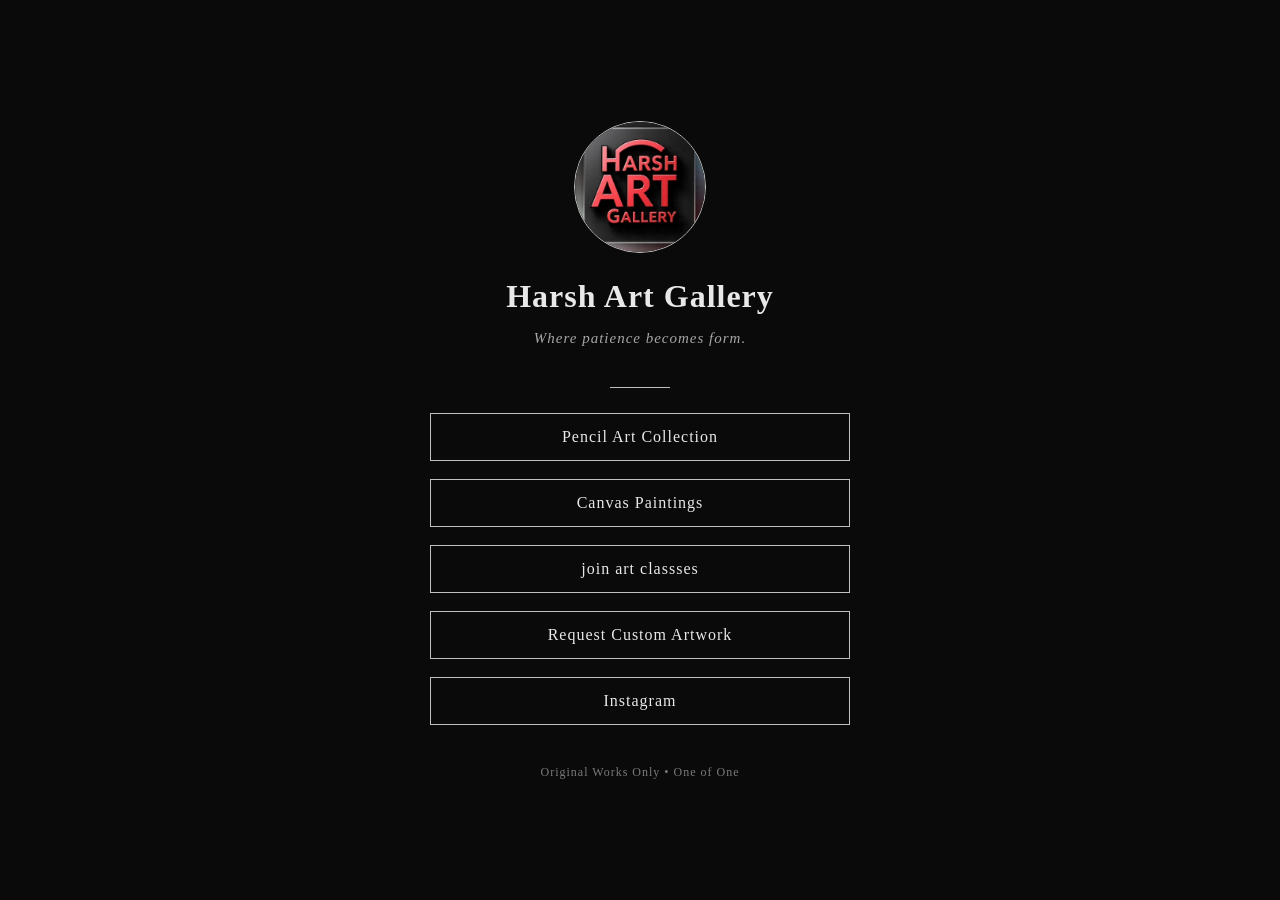
<file: index.html>
<!DOCTYPE html>
<html>
<head>
<meta charset="UTF-8">
<meta name="viewport" content="width=device-width, initial-scale=1.0">
<title>Harsh Art Gallery</title>

<link href="https://fonts.googleapis.com/css2?family=Playfair+Display:wght@400;600&display=swap" rel="stylesheet">



<style>

body {
    margin: 0;
    background-color: #0a0a0a;
    font-family: 'Cormorant Garamond', serif;
    color: #e8e8e8;
    display: flex;
    justify-content: center;
    align-items: center;
    min-height: 100vh;
    text-align: center;
    letter-spacing: 1px;
}

.container {
    width: 90%;
    max-width: 420px;
}

.logo {
    width: 130px;
    height: 130px;
    border-radius: 50%;
    border: 1px solid #c0c0c0;
    margin: 0 auto 25px;
    overflow: hidden;
}

.logo img {
    width: 100%;
    height: 100%;
    object-fit: cover;
}

h1 {
    font-size: 32px;
    margin: 10px 0;
    font-weight: 600;
}

.tagline {
    font-size: 15px;
    opacity: 0.7;
    margin-bottom: 40px;
    font-style: italic;
}

.divider {
    width: 60px;
    height: 1px;
    background-color: #c0c0c0;
    margin: 25px auto;
}

.link-btn {
    display: block;
    margin: 18px 0;
    padding: 14px;
    border: 1px solid #c0c0c0;
    text-decoration: none;
    color: #e8e8e8;
    transition: 0.4s ease;
}

.link-btn:hover {
    background-color: #c0c0c0;
    color: #0a0a0a;
    letter-spacing: 2px;
}

.footer-note {
    margin-top: 40px;
    font-size: 12px;
    opacity: 0.5;
}

</style>
</head>

<body>

<div class="container">

<div class="logo">
    <img src="logo.jpg" alt="Harsh Art Logo">
</div>

<h1>Harsh Art Gallery</h1>
<p class="tagline">Where patience becomes form.</p>

<div class="divider"></div>

<a href="http://127.0.0.1:5500/pencil.html" class="link-btn">Pencil Art Collection</a>
<a href="http://127.0.0.1:5500/canvas.html" class="link-btn">Canvas Paintings</a>
<a href="https://docs.google.com/forms/d/e/1FAIpQLSd6IqSjWb8KroQSoZvECRK2UwisfipoLQyG-yZJDdLFKaeZ6w/viewform?usp=pp_url&entry.2017152660=in+evening+7+to+9+pm+(Indian+timeline,+can+also+vary+accordingly+to+the+difference+in+timelines+during+online+class)&entry.615282475=%E2%82%B9150+or+$1.65(usd)+students+can+convert+it+into+their+currency)" class="link-btn">join art classses</a>
<a href="https://docs.google.com/forms/d/e/1FAIpQLSfMq9LK7_BzJwMTosSlowYgc3Hez8zUVLzx01kYt9OwrbuksA/viewform?usp=header" class="link-btn">Request Custom Artwork</a>
<a href="https://www.instagram.com/harshdeep_pencil_artist?utm_source=ig_web_button_share_sheet&igsh=ZDNlZDc0MzIxNw==" class="link-btn">Instagram</a>


<div class="footer-note">
Original Works Only • One of One
</div>

</div>
    </div>  <!-- your gallery closing div if any -->

<script>
document.addEventListener("DOMContentLoaded", function () {
    document.body.classList.add("fade-in");
});

document.querySelectorAll("a").forEach(link => {
    link.addEventListener("click", function (e) {
        const target = this.getAttribute("href");

        if (target && !target.startsWith("#") && !this.hasAttribute("target")) {
            e.preventDefault();
            document.body.style.opacity = "0";
            setTimeout(() => {
                window.location.href = target;
            }, 400);
        }
    });
});
</script>

</body>
</html>

</body>
</html>
</file>
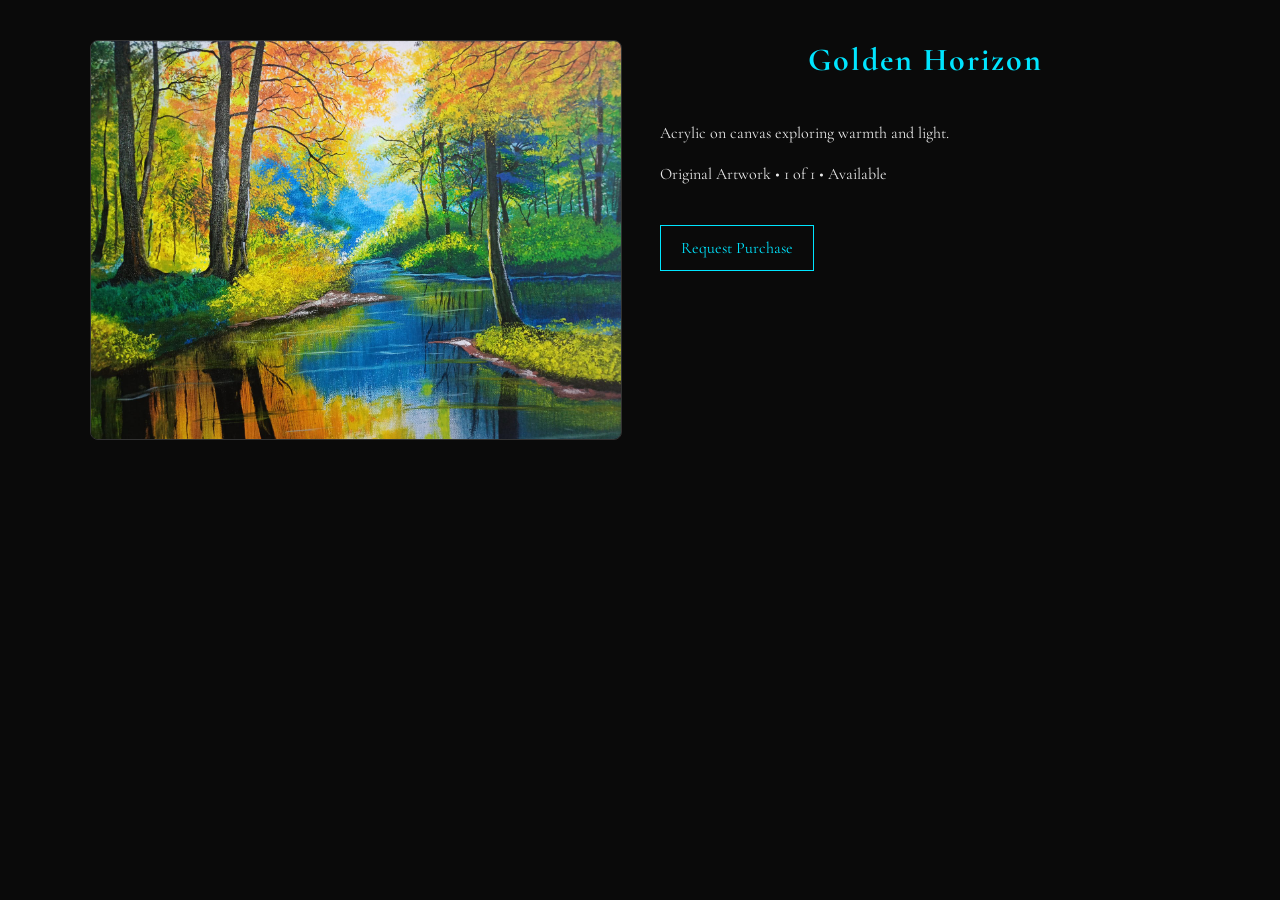
<file: canvas-golden-horizon.html>
<!DOCTYPE html>
<html>
<head>
<meta charset="UTF-8">
<meta name="viewport" content="width=device-width, initial-scale=1.0">
<title>Golden Horizon – Harsh Art Gallery</title>

<link href="https://fonts.googleapis.com/css2?family=Cormorant+Garamond:wght@400;600&display=swap" rel="stylesheet">



    <link rel="stylesheet" href="style.css">

</style>
</head>

<body>

<div class="container">

<div class="art-image">
    <img src="canvas1.jpg" alt="Golden Horizon">
</div>

<div class="art-details">
    
    <h1>Golden Horizon</h1>
<p class="description">
Acrylic on canvas exploring warmth and light.
</p>
<p class="availability">Original Artwork • 1 of 1 • Available</p>
<a href="https://docs.google.com/forms/d/e/1FAIpQLScox8z5uYgypv_FAYaEI9I4jRvqWuYi_zEfEEd1xoHQeNO0hw/viewform?usp=pp_url&entry.96881697=Golden-Horizon" 
   target="_blank" 
   class="buy-btn">
   Request Purchase
</a>
<script>
document.addEventListener("DOMContentLoaded", function () {
    document.body.classList.add("fade-in");
});

document.querySelectorAll("a").forEach(link => {
    link.addEventListener("click", function (e) {
        const target = this.getAttribute("href");

        if (target && !target.startsWith("#") && !this.hasAttribute("target")) {
            e.preventDefault();
            document.body.style.opacity = "0";
            setTimeout(() => {
                window.location.href = target;
            }, 400);
        }
    });
});
</script>
</file>
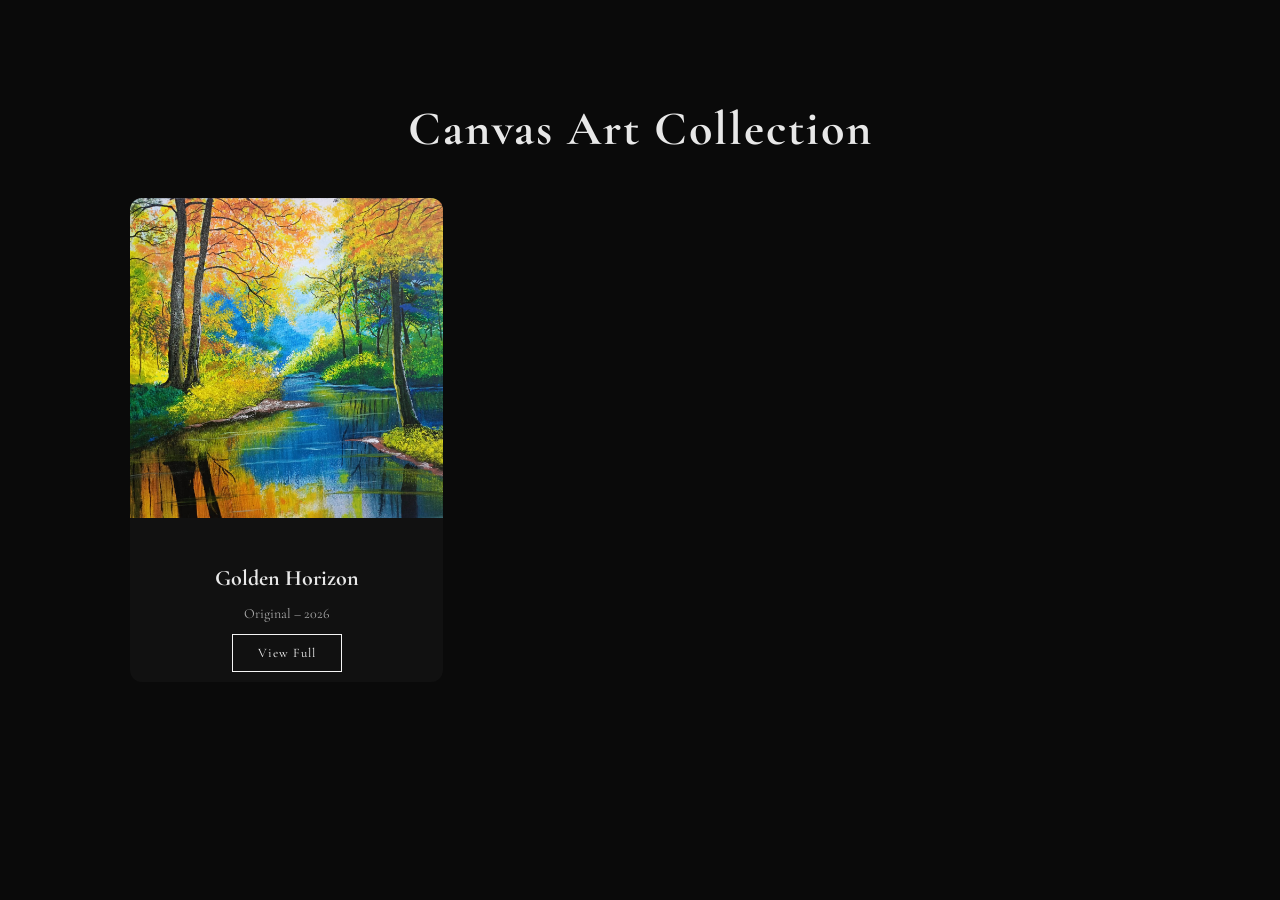
<file: canvas.html>
<!DOCTYPE html>
<html>
<head>
<meta charset="UTF-8">
<meta name="viewport" content="width=device-width, initial-scale=1.0">
<title>Harsh Art Gallery — Canvas Art</title>

<link href="https://fonts.googleapis.com/css2?family=Cormorant+Garamond:wght@400;600&display=swap" rel="stylesheet">

<link rel="stylesheet" href="style.css">

</head>

<body>

<h1>Canvas Art Collection</h1>

<div class="gallery">
    <div class="card">
        <img src="canvas1.jpg" alt="Golden Horizon">
        <div class="card-info">
            <h3>Golden Horizon</h3>
            <p>Original – 2026</p>
            <a href="canvas-golden-horizon.html" class="view-btn">View Full</a>
        </div>
    </div>
</div>
    </div>  <!-- your gallery closing div if any -->

<script>
document.addEventListener("DOMContentLoaded", function () {
    document.body.classList.add("fade-in");
});

document.querySelectorAll("a").forEach(link => {
    link.addEventListener("click", function (e) {
        const target = this.getAttribute("href");

        if (target && !target.startsWith("#") && !this.hasAttribute("target")) {
            e.preventDefault();
            document.body.style.opacity = "0";
            setTimeout(() => {
                window.location.href = target;
            }, 400);
        }
    });
});
</script>

</body>
</html>
</file>
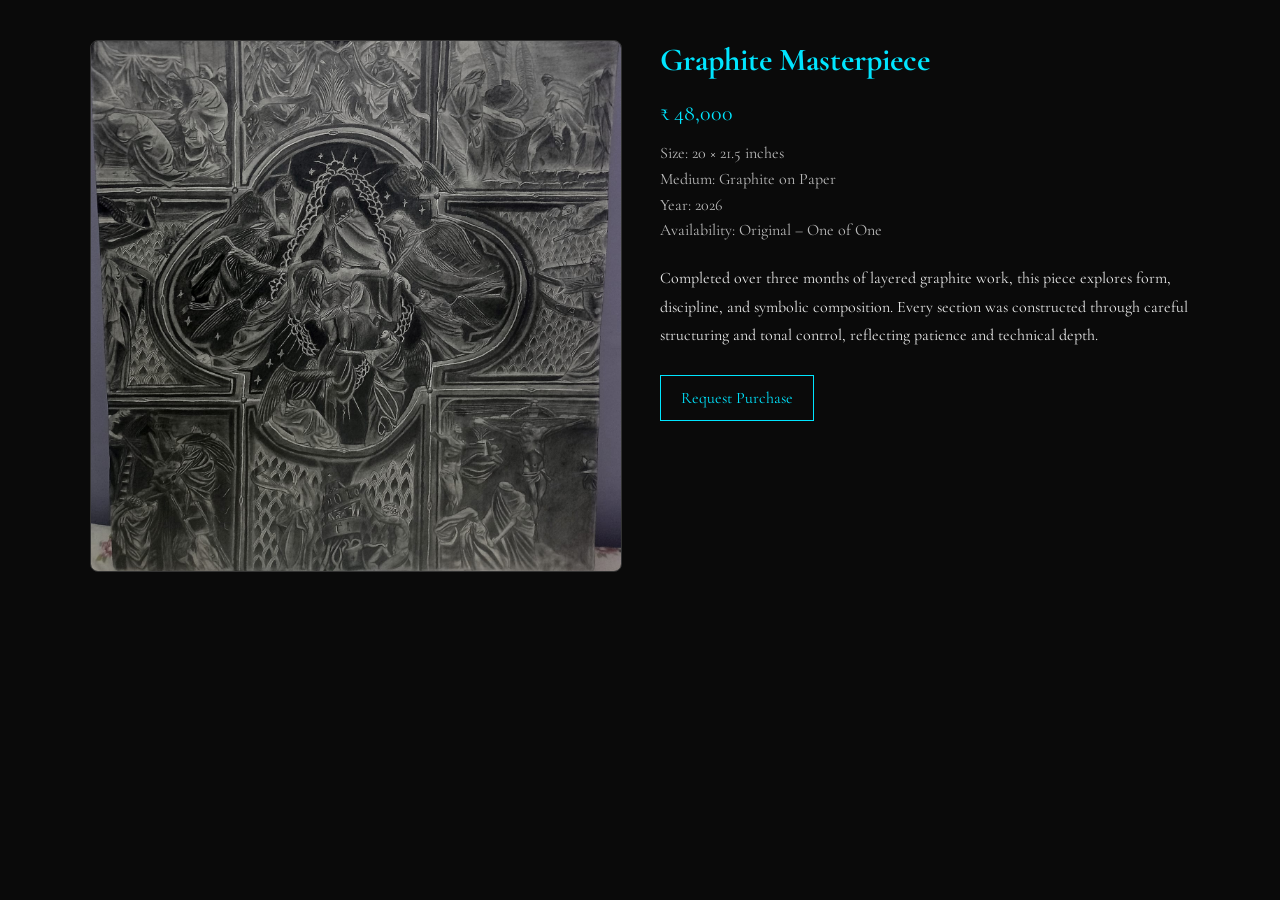
<file: graphite-masterpiece.html>
<!DOCTYPE html>
<html>
<head>
<meta charset="UTF-8">
<meta name="viewport" content="width=device-width, initial-scale=1.0">
<title>Graphite Masterpiece – Harsh Art Gallery</title>

<link href="https://fonts.googleapis.com/css2?family=Cormorant+Garamond:wght@400;600&display=swap" rel="stylesheet">

<style>

body {
    margin: 0;
    background-color: #0a0a0a;
    font-family: 'Cormorant Garamond', serif;
    color: #e8e8e8;
    padding: 40px;
}

.container {
    max-width: 1100px;
    margin: auto;
    display: grid;
    grid-template-columns: 1fr 1fr;
    gap: 40px;
}

.art-image img {
    width: 100%;
    border-radius: 8px;
    border: 1px solid #333;
}

.art-details h1 {
    margin-top: 0;
    font-size: 32px;
    color: #00e5ff;
}

.price {
    font-size: 22px;
    margin: 15px 0;
    color: #00e5ff;
}

.meta {
    margin: 15px 0;
    opacity: 0.8;
    line-height: 1.6;
}

.description {
    margin-top: 20px;
    line-height: 1.8;
    font-size: 16px;
}

.buy-btn {
    display: inline-block;
    margin-top: 25px;
    padding: 12px 20px;
    border: 1px solid #00e5ff;
    color: #00e5ff;
    text-decoration: none;
    transition: 0.3s;
}

.buy-btn:hover {
    background: #00e5ff;
    color: #0a0a0a;
}

/* Responsive */
@media(max-width: 900px) {
    .container {
        grid-template-columns: 1fr;
    }
}

</style>
</head>

<body>

<div class="container">

<div class="art-image">
    <img src="pencil1.jpg" alt="Graphite Masterpiece">
</div>

<div class="art-details">
    <h1>Graphite Masterpiece</h1>

    <div class="price">₹ 48,000</div>

    <div class="meta">
        Size: 20 × 21.5 inches<br>
        Medium: Graphite on Paper<br>
        Year: 2026<br>
        Availability: Original – One of One
    </div>

    <div class="description">
        Completed over three months of layered graphite work, this piece explores form, discipline, and symbolic composition. Every section was constructed through careful structuring and tonal control, reflecting patience and technical depth.
    </div>

<a href="https://docs.google.com/forms/d/e/1FAIpQLScox8z5uYgypv_FAYaEI9I4jRvqWuYi_zEfEEd1xoHQeNO0hw/viewform?usp=pp_url&entry.96881697=graphite-masterpiece" target="_blank" class="buy-btn">
    Request Purchase
</a>


</div>

</div>
    </div>  <!-- your gallery closing div if any -->

<script>
document.addEventListener("DOMContentLoaded", function () {
    document.body.classList.add("fade-in");
});

document.querySelectorAll("a").forEach(link => {
    link.addEventListener("click", function (e) {
        const target = this.getAttribute("href");

        if (target && !target.startsWith("#") && !this.hasAttribute("target")) {
            e.preventDefault();
            document.body.style.opacity = "0";
            setTimeout(() => {
                window.location.href = target;
            }, 400);
        }
    });
});
</script>

</body>
</html>

</body>
</html>
</file>
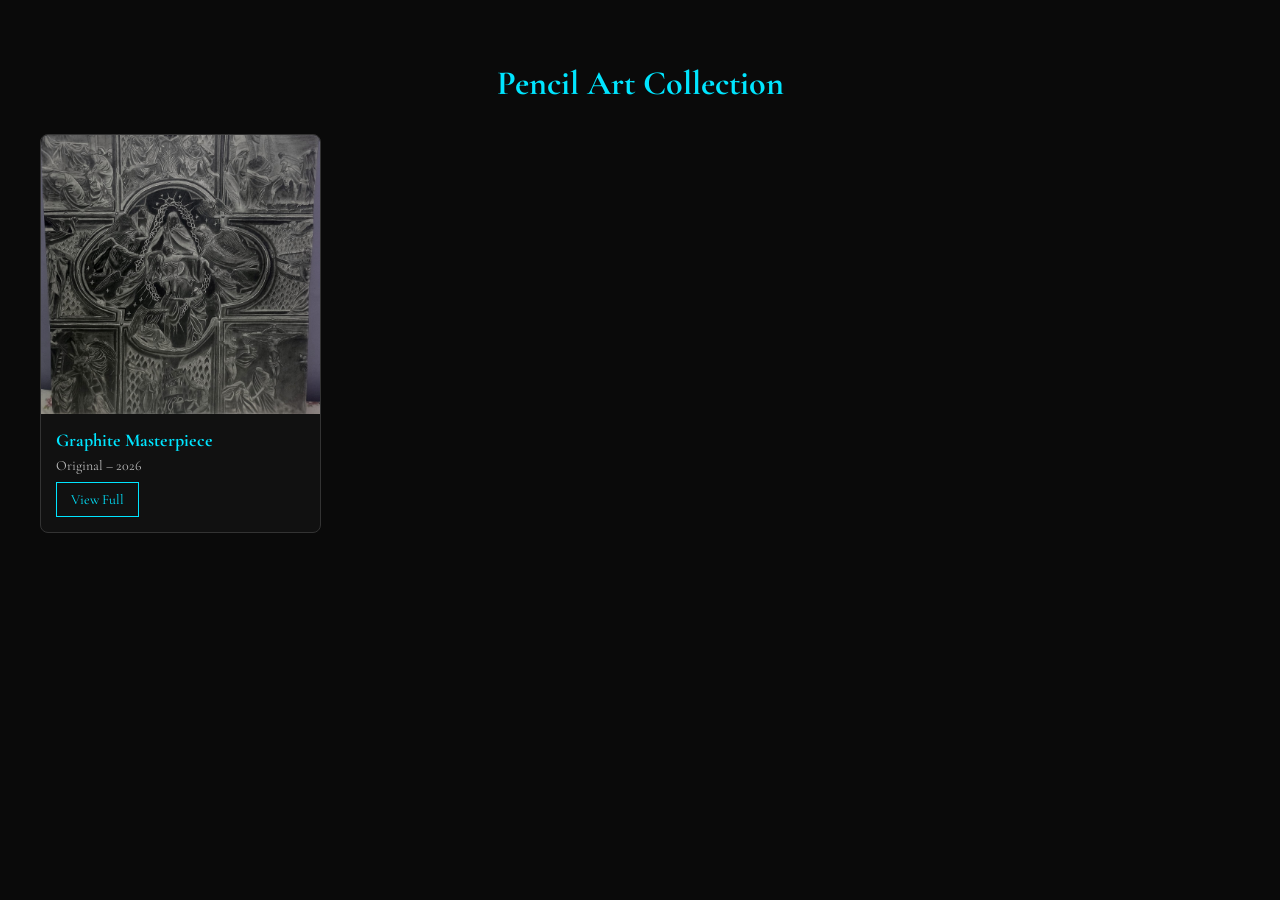
<file: pencil.html>
<!DOCTYPE html>
<html>
<head>
<meta charset="UTF-8">
<meta name="viewport" content="width=device-width, initial-scale=1.0">
<title>Harsh Art Gallery — Pencil Art</title>

<link href="https://fonts.googleapis.com/css2?family=Cormorant+Garamond:wght@400;600&display=swap" rel="stylesheet">

<style>

/* GLOBAL */
body {
    margin: 0;
    background-color: #0a0a0a;
    font-family: 'Cormorant Garamond', serif;
    color: #e8e8e8;
    padding: 40px;
}

h1 {
    text-align: center;
    font-size: 34px;
    color: #00e5ff;
    margin-bottom: 30px;
}

/* GRID */
.gallery {
    display: grid;
    grid-template-columns: repeat(auto-fill, minmax(260px, 1fr));
    gap: 25px;
    max-width: 1200px;
    margin: 0 auto;
}

.card {
    background: #111;
    border: 1px solid #333;
    border-radius: 8px;
    overflow: hidden;
    transition: 0.3s ease;
}

.card:hover {
    transform: translateY(-5px);
    border-color: #00e5ff;
    box-shadow: 0 5px 20px rgba(0, 229, 255, 0.3);
}

.card img {
    width: 100%;
    display: block;
    object-fit: cover;
}

.card-info {
    padding: 15px;
}

.card-info h3 {
    margin: 0;
    font-size: 18px;
    color: #00e5ff;
}

.card-info p {
    margin: 6px 0 0;
    font-size: 14px;
    opacity: 0.8;
}

/* BUTTON / LINK */
.view-btn {
    display: inline-block;
    margin-top: 8px;
    padding: 8px 14px;
    border: 1px solid #00e5ff;
    color: #00e5ff;
    text-decoration: none;
    font-size: 14px;
    transition: 0.3s;
}

.view-btn:hover {
    background: #00e5ff;
    color: #0a0a0a;
}

</style>
</head>

<body>

<h1>Pencil Art Collection</h1>

<div class="gallery">

    <!-- CARD 1 -->
    <div class="card">
        <img src="pencil1.jpg" alt="Graphite Masterpiece">
        <div class="card-info">
            <h3>Graphite Masterpiece</h3>
            <p>Original – 2026</p>
          <a href="graphite-masterpiece.html" class="view-btn">View Full</a>


        </div>
    </div>

  
    <!-- ADD MORE CARDS BELOW -->
    
</div>
    </div>  <!-- your gallery closing div if any -->

<script>
document.addEventListener("DOMContentLoaded", function () {
    document.body.classList.add("fade-in");
});

document.querySelectorAll("a").forEach(link => {
    link.addEventListener("click", function (e) {
        const target = this.getAttribute("href");

        if (target && !target.startsWith("#") && !this.hasAttribute("target")) {
            e.preventDefault();
            document.body.style.opacity = "0";
            setTimeout(() => {
                window.location.href = target;
            }, 400);
        }
    });
});
</script>

</body>
</html>

</body>
</html>
</file>
<file: style.css>
body {
    background-color: red;
    color: #f5f5f5;
    font-family: 'Playfair Display', serif;
    margin: 0;
    padding: 0;
}

h1 {
    text-align: center;
    font-size: 48px;
    margin: 60px 0 40px;
    letter-spacing: 2px;
}

.gallery {
    width: 85%;
    margin: auto;
    display: grid;
    grid-template-columns: repeat(auto-fill, minmax(280px, 1fr));
    gap: 40px;
    padding-bottom: 80px;
}

.card {
    background: #111;
    border-radius: 12px;
    overflow: hidden;
    transition: transform 0.4s ease, box-shadow 0.4s ease;
}

.card:hover {
    transform: translateY(-10px);
    box-shadow: 0 20px 40px rgba(0,0,0,0.7);
}

.card img {
    width: 100%;
    height: 320px;
    object-fit: cover;
    transition: transform 0.5s ease;
}

.card:hover img {
    transform: scale(1.05);
}

.card-info {
    padding: 20px;
    text-align: center;
}

.card-info h3 {
    font-size: 22px;
    margin-bottom: 10px;
}

.card-info p {
    font-size: 14px;
    color: #aaa;
    margin-bottom: 20px;
}

.view-btn {
    text-decoration: none;
    border: 1px solid #f5f5f5;
    padding: 10px 25px;
    color: #f5f5f5;
    letter-spacing: 1px;
    font-size: 13px;
    transition: 0.3s ease;
}

.view-btn:hover {
    background: #f5f5f5;
    color: #000;
}
/* ANIMATION */
.card {
    opacity: 0;
    transform: translateY(30px);
    animation: fadeUp 0.8s ease forwards;
}

.card:nth-child(1) { animation-delay: 0.2s; }
.card:nth-child(2) { animation-delay: 0.4s; }
.card:nth-child(3) { animation-delay: 0.6s; }
.card:nth-child(4) { animation-delay: 0.8s; }

@keyframes fadeUp {
    to {
        opacity: 1;
        transform: translateY(0);
    }
}
.card img {
    transition: transform 0.4s ease;
}

.card:hover img {
    transform: scale(1.05);
}
/* PAGE FADE IN */
body {
    opacity: 0;
    transition: opacity 0.4s ease;
}

body.fade-in {
    opacity: 1;
}

body {
    margin: 0;
    background-color: #0a0a0a;
    font-family: 'Cormorant Garamond', serif;
    color: #e8e8e8;
    padding: 40px;
}

.container {
    max-width: 1100px;
    margin: auto;
    display: grid;
    grid-template-columns: 1fr 1fr;
    gap: 40px;
}

.art-image img {
    width: 100%;
    border-radius: 8px;
    border: 1px solid #333;
}

.art-details h1 {
    margin-top: 0;
    font-size: 32px;
    color: #00e5ff;
}

.price {
    font-size: 22px;
    margin: 15px 0;
    color: #00e5ff;
}

.meta {
    margin: 15px 0;
    opacity: 0.8;
    line-height: 1.6;
}

.description {
    margin-top: 20px;
    line-height: 1.8;
    font-size: 16px;
}

.buy-btn {
    display: inline-block;
    margin-top: 25px;
    padding: 12px 20px;
    border: 1px solid #00e5ff;
    color: #00e5ff;
    text-decoration: none;
    transition: 0.3s;
}

.buy-btn:hover {
    background: #00e5ff;
    color: #0a0a0a;
}

/* Responsive */
@media(max-width: 900px) {
    .container {
        grid-template-columns: 1fr;
    }
}
</file>
